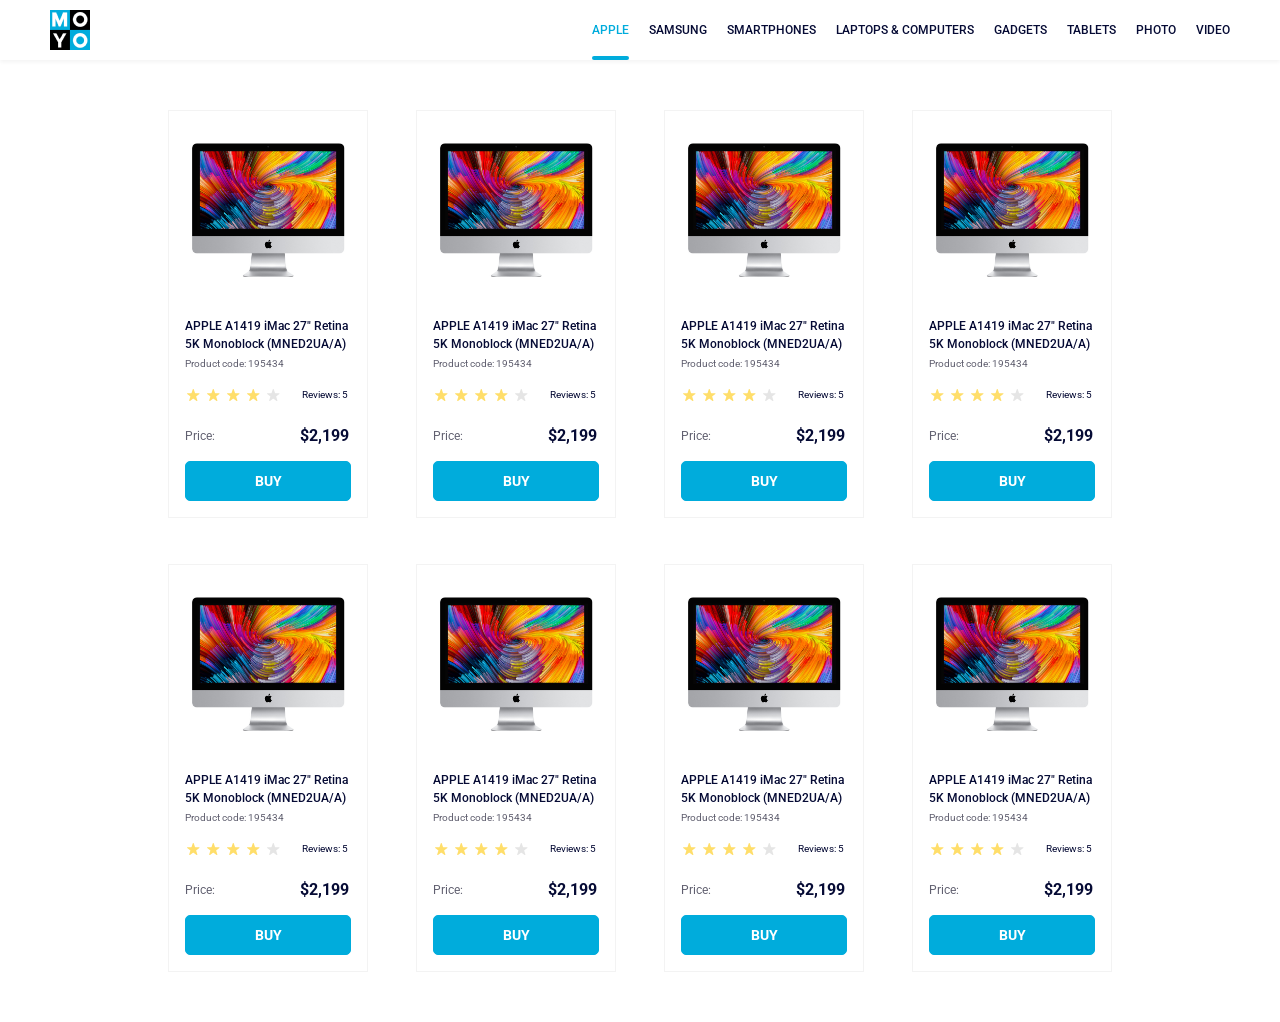
<file: index.html>
<!doctype html><html lang="en"><head><meta charset="utf-8"><meta name="viewport" content="width=device-width, initial-scale=1.0"><title>Catalog</title><link rel="preconnect" href="https://fonts.gstatic.com"><link href="https://fonts.googleapis.com/css2?family=Roboto:wght@400;500;700&display=swap" rel="stylesheet"><link rel="stylesheet" href="index.1276aeb9.css"></head><body> <header class="header"> <a href="#" class="header__logo"> <img src="logo.eddae0ff.png" alt="Moyo company logo" class="header__logo-image"> </a> <nav class="menu"> <ul class="menu__item"> <li class="menu__list"> <a href="#" class="is-active menu__link"> Apple </a> </li> <li class="menu__list"> <a href="#" class="menu__link"> Samsung </a> </li> <li class="menu__list"> <a href="#" class="menu__link"> Smartphones </a> </li> <li class="menu__list"> <a href="#" data-qa="nav-hover" class="menu__link"> Laptops & Computers </a> </li> <li class="menu__list"> <a href="#" class="menu__link"> Gadgets </a> </li> <li class="menu__list"> <a href="#" class="menu__link"> Tablets </a> </li> <li class="menu__list"> <a href="#" class="menu__link"> Photo </a> </li> <li class="menu__list"> <a href="#" class="menu__link"> Video </a> </li> </ul> </nav> </header> <main class="product"> <div class="product__cards"> <div class="card" data-qa="card"> <img src="imac.202c52ff.jpeg" alt="#" class="card__screen"> <h2 class="card__title"> APPLE A1419 iMac 27" Retina 5K Monoblock (MNED2UA/A) </h2> <article class="card__code">Product code: 195434</article> <div class="card__reviews reviews"> <div class="stars stars--4"> <span class="stars__star"></span> <span class="stars__star"></span> <span class="stars__star"></span> <span class="stars__star"></span> <span class="stars__star"></span> </div> <div class="reviews__number">Reviews: 5</div> </div> <div class="card__price price"> <div class="price__title">Price:</div> <div class="price__money">$2,199</div> </div> <a href="#" class="card__button" data-qa="card-hover"> Buy </a> </div> <div class="card"> <img src="imac.202c52ff.jpeg" alt="#" class="card__screen"> <h2 class="card__title"> APPLE A1419 iMac 27" Retina 5K Monoblock (MNED2UA/A) </h2> <article class="card__code">Product code: 195434</article> <div class="card__reviews reviews"> <div class="stars stars--4"> <span class="stars__star"></span> <span class="stars__star"></span> <span class="stars__star"></span> <span class="stars__star"></span> <span class="stars__star"></span> </div> <div class="reviews__number">Reviews: 5</div> </div> <div class="card__price price"> <div class="price__title">Price:</div> <div class="price__money">$2,199</div> </div> <a href="#" class="card__button"> Buy </a> </div> <div class="card"> <img src="imac.202c52ff.jpeg" alt="#" class="card__screen"> <h2 class="card__title"> APPLE A1419 iMac 27" Retina 5K Monoblock (MNED2UA/A) </h2> <article class="card__code">Product code: 195434</article> <div class="card__reviews reviews"> <div class="stars stars--4"> <span class="stars__star"></span> <span class="stars__star"></span> <span class="stars__star"></span> <span class="stars__star"></span> <span class="stars__star"></span> </div> <div class="reviews__number">Reviews: 5</div> </div> <div class="card__price price"> <div class="price__title">Price:</div> <div class="price__money">$2,199</div> </div> <a href="#" class="card__button"> Buy </a> </div> <div class="card"> <img src="imac.202c52ff.jpeg" alt="#" class="card__screen"> <h2 class="card__title"> APPLE A1419 iMac 27" Retina 5K Monoblock (MNED2UA/A) </h2> <article class="card__code">Product code: 195434</article> <div class="card__reviews reviews"> <div class="stars stars--4"> <span class="stars__star"></span> <span class="stars__star"></span> <span class="stars__star"></span> <span class="stars__star"></span> <span class="stars__star"></span> </div> <div class="reviews__number">Reviews: 5</div> </div> <div class="card__price price"> <div class="price__title">Price:</div> <div class="price__money">$2,199</div> </div> <a href="#" class="card__button"> Buy </a> </div> <div class="card"> <img src="imac.202c52ff.jpeg" alt="#" class="card__screen"> <h2 class="card__title"> APPLE A1419 iMac 27" Retina 5K Monoblock (MNED2UA/A) </h2> <article class="card__code">Product code: 195434</article> <div class="card__reviews reviews"> <div class="stars stars--4"> <span class="stars__star"></span> <span class="stars__star"></span> <span class="stars__star"></span> <span class="stars__star"></span> <span class="stars__star"></span> </div> <div class="reviews__number">Reviews: 5</div> </div> <div class="card__price price"> <div class="price__title">Price:</div> <div class="price__money">$2,199</div> </div> <a href="#" class="card__button"> Buy </a> </div> <div class="card"> <img src="imac.202c52ff.jpeg" alt="#" class="card__screen"> <h2 class="card__title"> APPLE A1419 iMac 27" Retina 5K Monoblock (MNED2UA/A) </h2> <article class="card__code">Product code: 195434</article> <div class="card__reviews reviews"> <div class="stars stars--4"> <span class="stars__star"></span> <span class="stars__star"></span> <span class="stars__star"></span> <span class="stars__star"></span> <span class="stars__star"></span> </div> <div class="reviews__number">Reviews: 5</div> </div> <div class="card__price price"> <div class="price__title">Price:</div> <div class="price__money">$2,199</div> </div> <a href="#" class="card__button"> Buy </a> </div> <div class="card"> <img src="imac.202c52ff.jpeg" alt="#" class="card__screen"> <h2 class="card__title"> APPLE A1419 iMac 27" Retina 5K Monoblock (MNED2UA/A) </h2> <article class="card__code">Product code: 195434</article> <div class="card__reviews reviews"> <div class="stars stars--4"> <span class="stars__star"></span> <span class="stars__star"></span> <span class="stars__star"></span> <span class="stars__star"></span> <span class="stars__star"></span> </div> <div class="reviews__number">Reviews: 5</div> </div> <div class="card__price price"> <div class="price__title">Price:</div> <div class="price__money">$2,199</div> </div> <a href="#" class="card__button"> Buy </a> </div> <div class="card"> <img src="imac.202c52ff.jpeg" alt="#" class="card__screen"> <h2 class="card__title"> APPLE A1419 iMac 27" Retina 5K Monoblock (MNED2UA/A) </h2> <article class="card__code">Product code: 195434</article> <div class="card__reviews reviews"> <div class="stars stars--4"> <span class="stars__star"></span> <span class="stars__star"></span> <span class="stars__star"></span> <span class="stars__star"></span> <span class="stars__star"></span> </div> <div class="reviews__number">Reviews: 5</div> </div> <div class="card__price price"> <div class="price__title">Price:</div> <div class="price__money">$2,199</div> </div> <a href="#" class="card__button"> Buy </a> </div> </div> </main> </body></html>
</file>
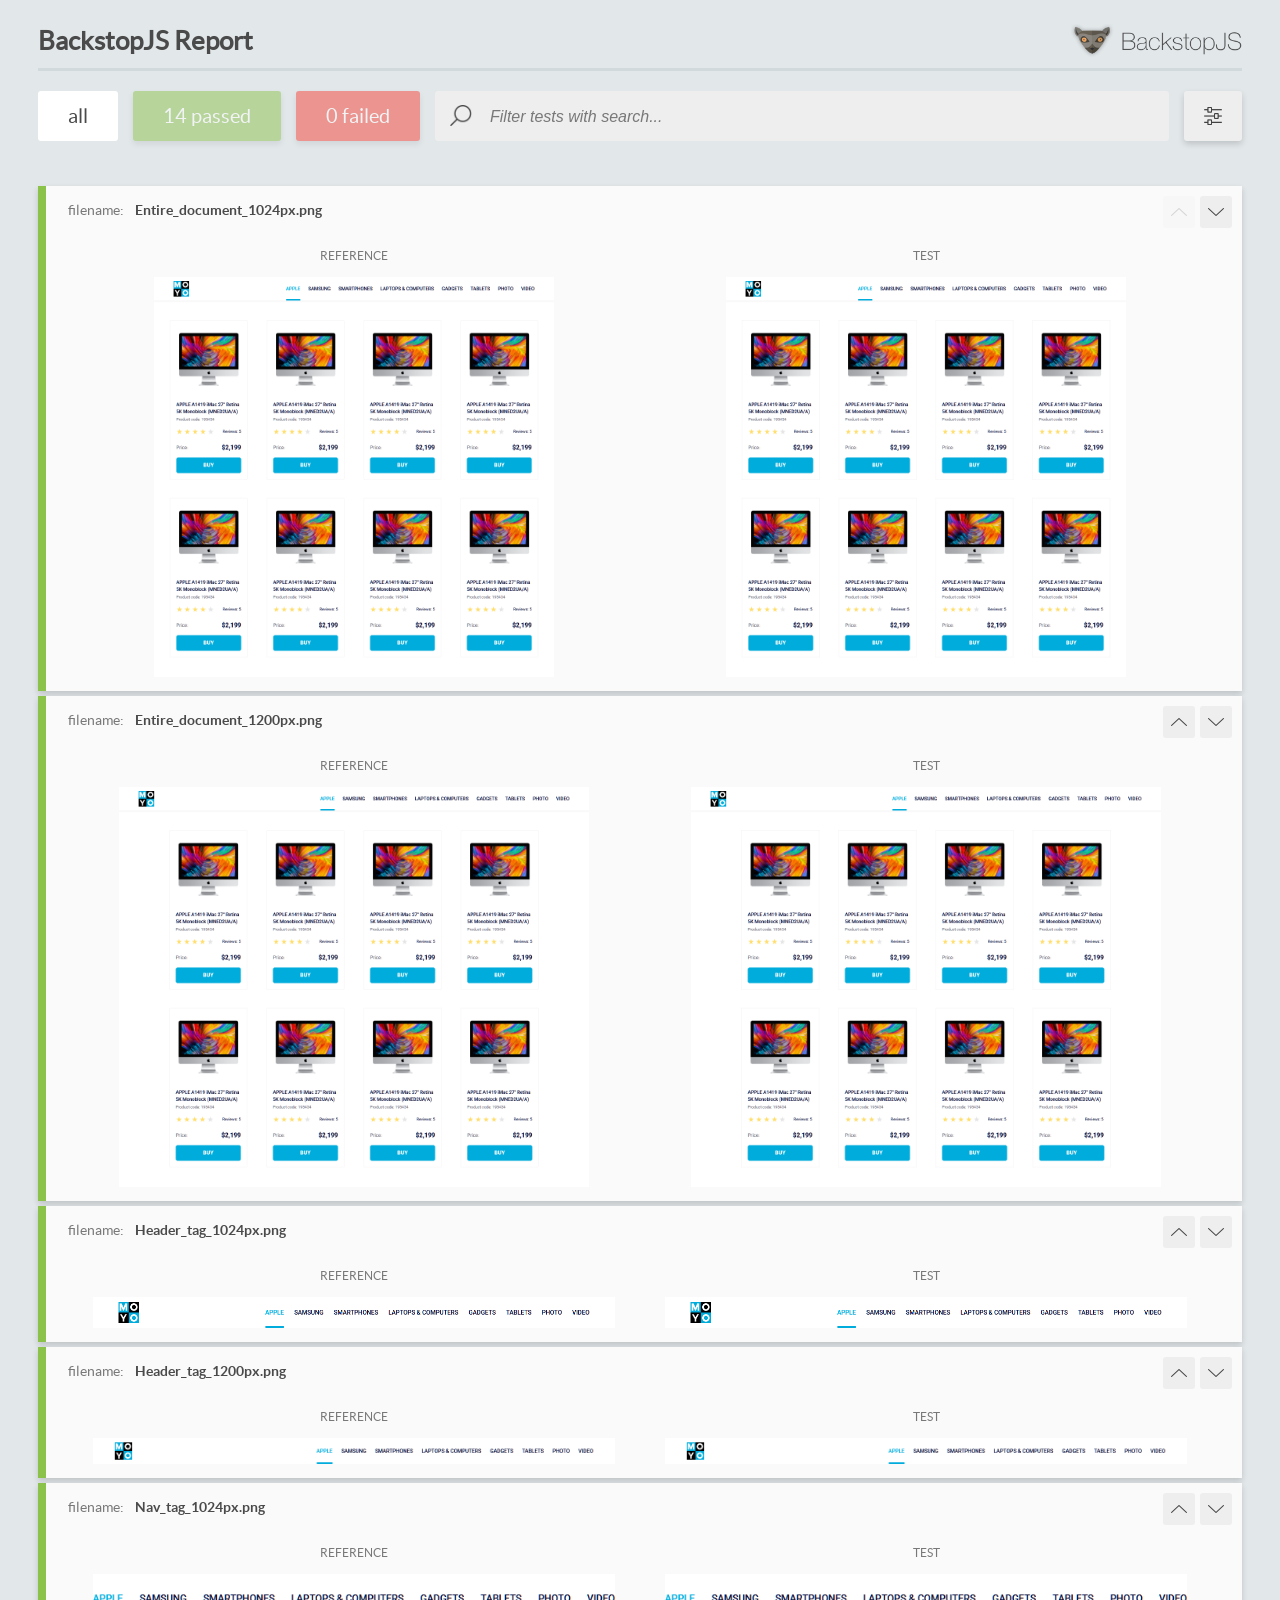
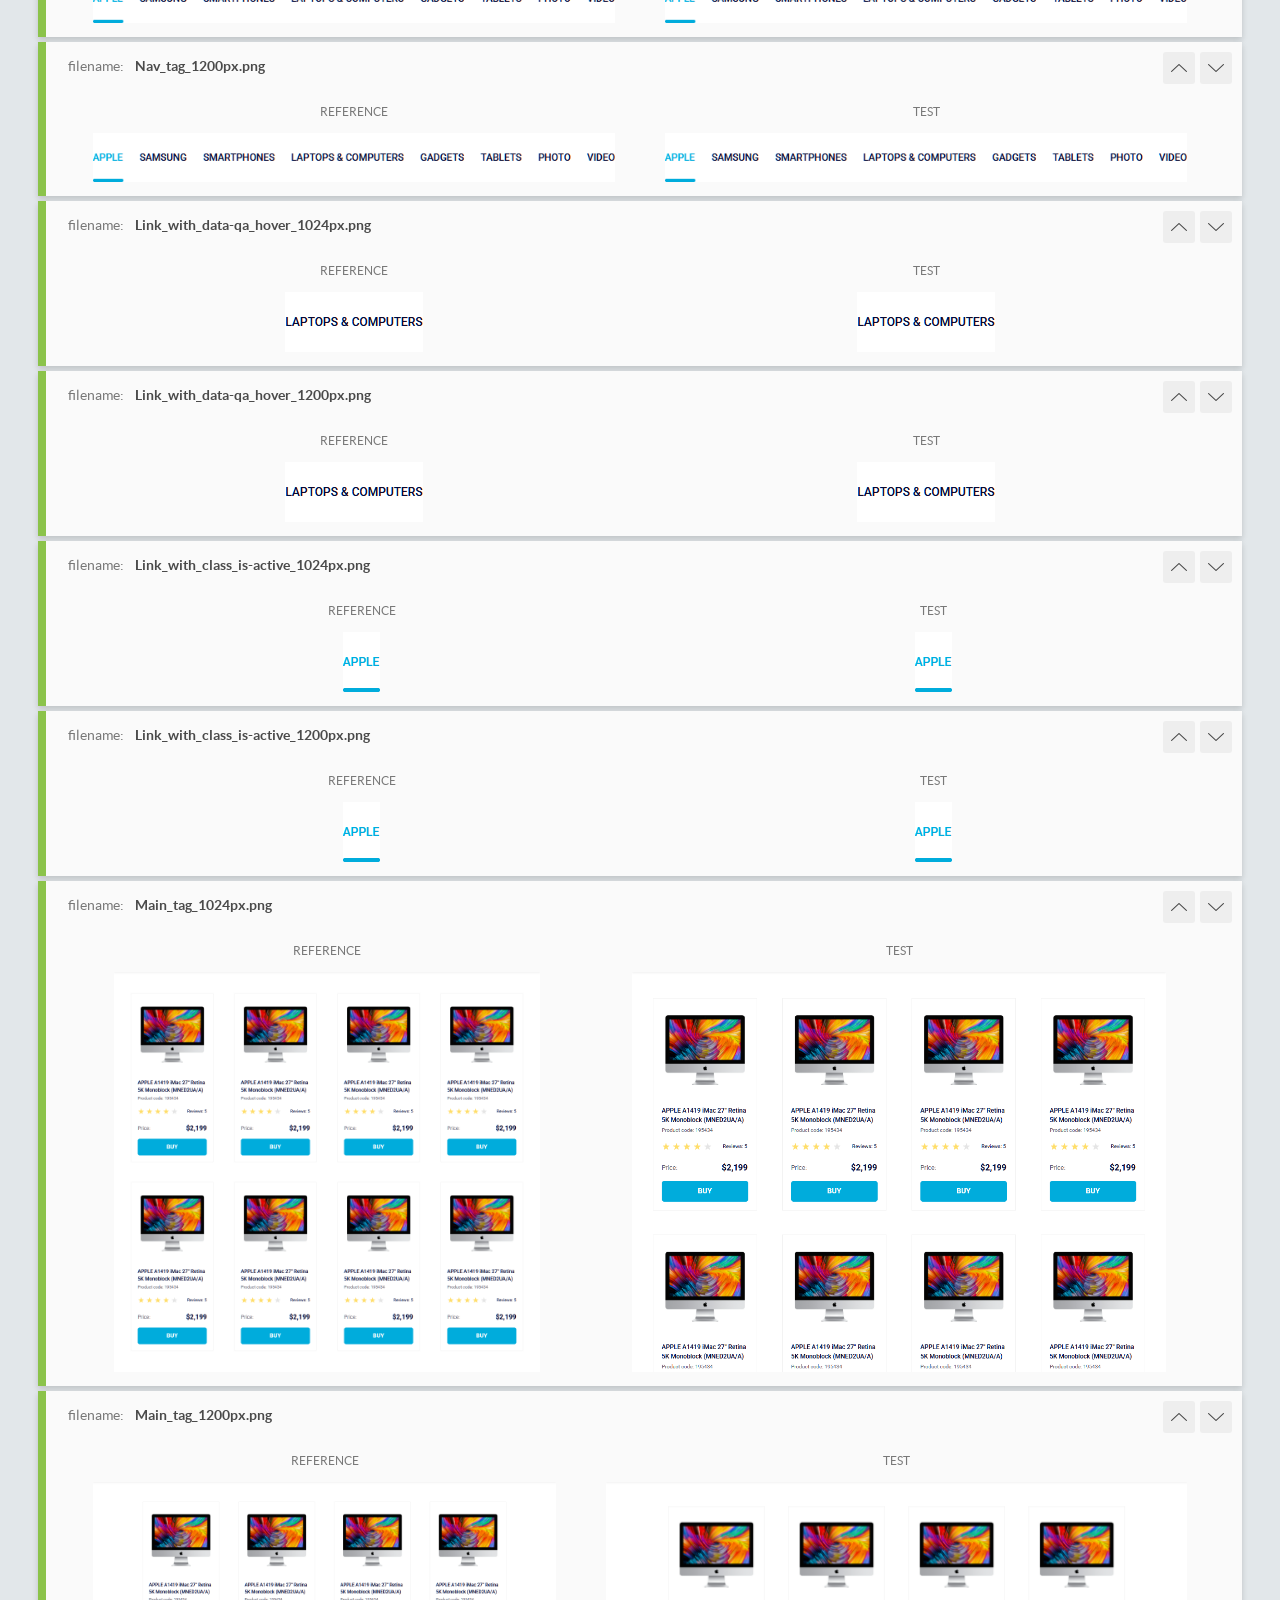
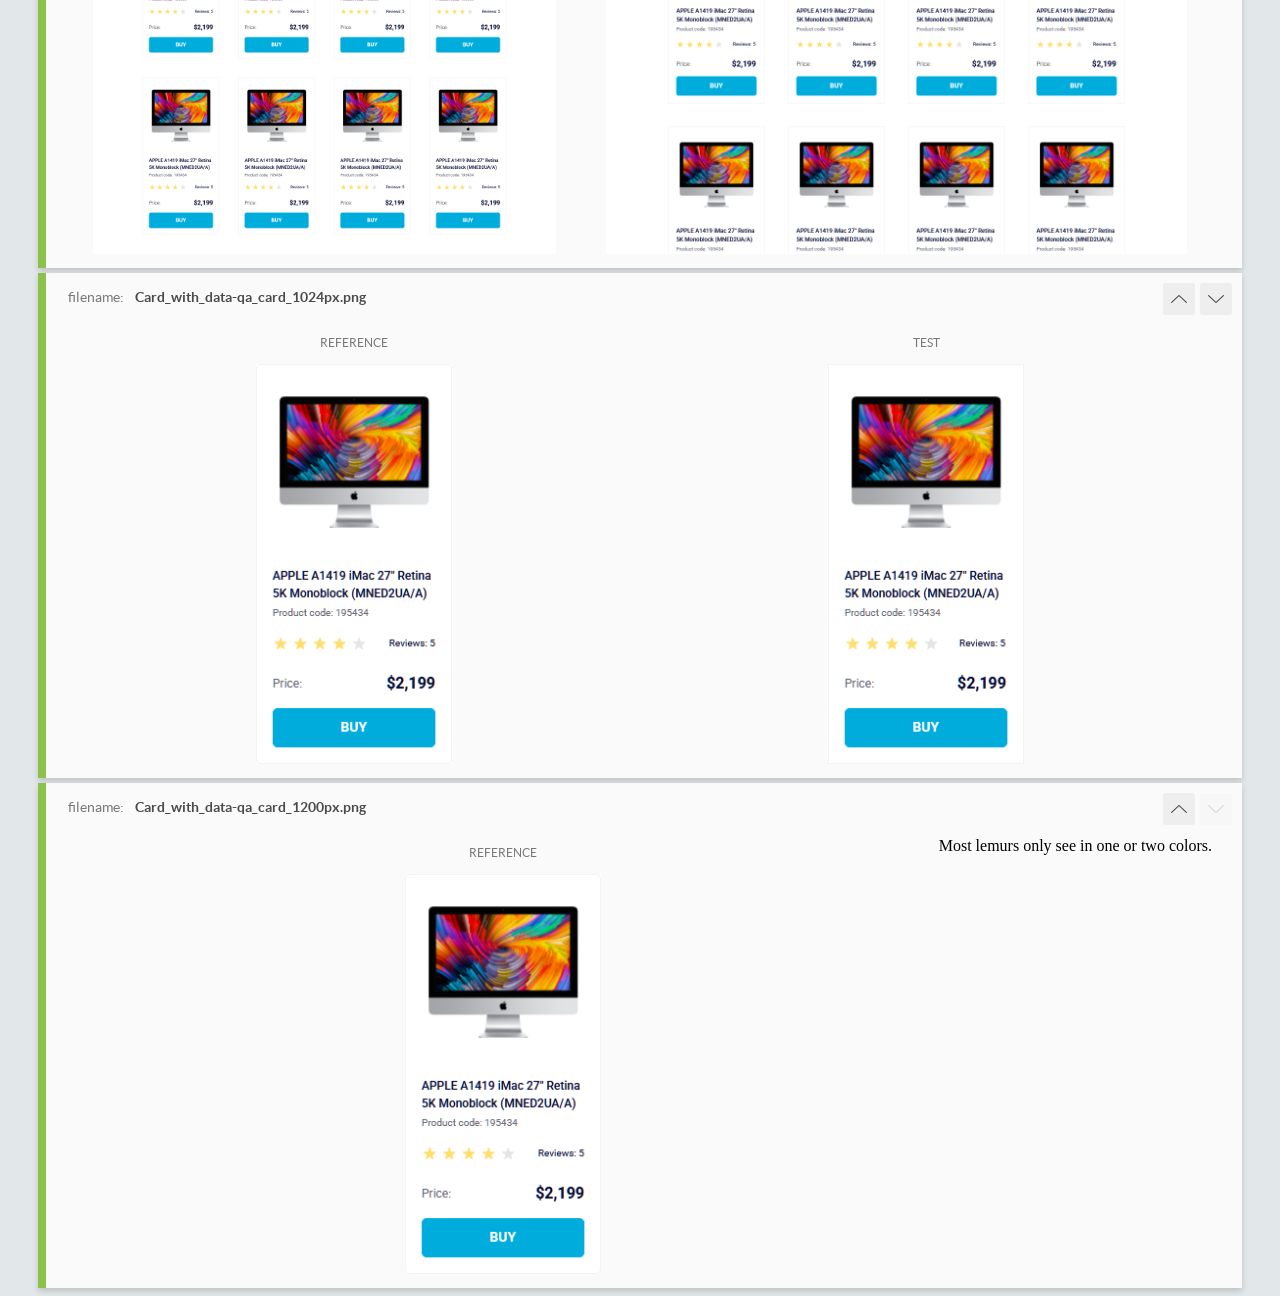
<file: report/html_report/index.html>
<!DOCTYPE html>
<html>
  <head>
    <meta charset="utf-8">
    <!-- Disable Cache -->
    <meta http-equiv="Cache-Control" content="no-cache, no-store, must-revalidate">
    <meta http-equiv="Pragma" content="no-cache">
    <meta http-equiv="Expires" content="0">

    <title>BackstopJS Report</title>

    <style>
      @font-face {
          font-family: 'latoregular';
          src: url('./assets/fonts/lato-regular-webfont.woff2') format('woff2'),
              url('./assets/fonts/lato-regular-webfont.woff') format('woff');
          font-weight: 400;
          font-style: normal;
      }
      @font-face {
          font-family: 'latobold';
          src: url('./assets/fonts/lato-bold-webfont.woff2') format('woff2'),
              url('./assets/fonts/lato-bold-webfont.woff') format('woff');
          font-weight: 700;
          font-style: normal;
      }

      .ReactModal__Body--open {
          overflow: hidden;
      }
      .ReactModal__Body--open .header {
        display: none;
      }

    </style>
  </head>
  <body style="background-color: #E2E7EA">
    <div id="root">

    </div>
    <script>
      function report (report) { // eslint-disable-line no-unused-vars
        window.tests = report;
      }
    </script>
    <script src="config.js"></script>
    <script src="index_bundle.js"></script>
  </body>
</html>
</file>
<file: index.1276aeb9.css>
*,:before,:after{box-sizing:border-box;border:none;margin:0;padding:0}:before,:after{display:inline-block}body,html{height:100%;min-block-size:100%}body{line-height:1}a{color:inherit;text-decoration:none;display:inline-block}img{vertical-align:middle;max-width:100%}ul li{list-style:none}h1,h2,h3,h4,h5,h6{font-weight:inherit;color:inherit}button{line-height:inherit;font-weight:inherit;font-size:inherit;cursor:pointer;color:inherit;background-color:#0000;font-family:inherit}form,input,textarea{outline:none;font-family:inherit}.header{text-transform:uppercase;justify-content:space-between;align-items:center;padding-left:50px;padding-right:50px;display:flex;box-shadow:0 2px 4px #0000000d}.header__logo{color:inherit;text-decoration:none}.menu{font-size:12px;font-weight:500;line-height:1}.menu__item{display:flex}.menu__list{padding-right:20px;list-style:none}.menu__list:last-child{padding-right:0}.menu__link{color:#060b35;align-items:center;height:60px;text-decoration:none;transition:color .3s;display:flex;position:relative}.menu__link:hover,.menu__link.is-active{color:#00acdc}.menu__link.is-active:after{content:"";background-color:#00acdc;border-radius:8px;width:100%;height:4px;position:absolute;bottom:0;left:0}.card{border:1px solid #f3f3f3;width:200px;padding:32px 16px 16px;transition:transform .3s;position:relative}.card:hover{z-index:1;transform:scale(1.2)}.card__screen{width:160px;height:134px;margin:0 auto 40px;display:block}.card__title{color:#060b35;align-self:stretch;margin-bottom:4px;font-size:12px;font-weight:500;line-height:18px;transition:color .3s}.card:hover .card__title{color:#34568b}.card__code{color:#616070;align-self:stretch;margin-bottom:16px;font-size:10px;line-height:14px}.card__reviews{align-self:stretch;align-items:center;gap:21px;margin-bottom:24px;display:flex}.card__price{align-items:center;gap:85px;margin-bottom:16px;display:flex}.card__button{color:#fff;text-transform:uppercase;background-color:#00acdc;border:1px solid #00acdc;border-radius:5px;justify-content:center;align-items:center;width:100%;height:40px;font-size:14px;font-weight:700;transition:all .3s;display:flex}.card__button:hover{color:#00acdc;background-color:#fff}.reviews__number{color:#060b35;font-size:10px}.price__title{color:#616070;font-size:12px;line-height:18px}.price__money{color:#060b35;font-weight:700}.stars{display:flex}.stars__star{background-image:url(star.822d561e.svg);background-position:50%;background-repeat:no-repeat;width:16px;height:16px;margin-right:4px}.stars__star:last-child{margin-right:0}.stars--1 .stars__star:nth-child(-n+1),.stars--2 .stars__star:nth-child(-n+2),.stars--3 .stars__star:nth-child(-n+3),.stars--4 .stars__star:nth-child(-n+4),.stars--5 .stars__star:nth-child(-n+5){background-image:url(star-active.edda4c43.svg)}body{font-family:Roboto,sans-serif}.product{justify-content:center;display:flex}.product__cards{grid-template-columns:repeat(4,200px);gap:46px 48px;padding:50px 40px;display:grid}@media (width<=1023px){.product__cards{grid-template-columns:repeat(3,200px)}}@media (width<=767px){.product__cards{grid-template-columns:repeat(2,200px)}}@media (width<=487px){.product__cards{grid-template-columns:repeat(1,200px)}}
/*# sourceMappingURL=index.1276aeb9.css.map */
</file>
